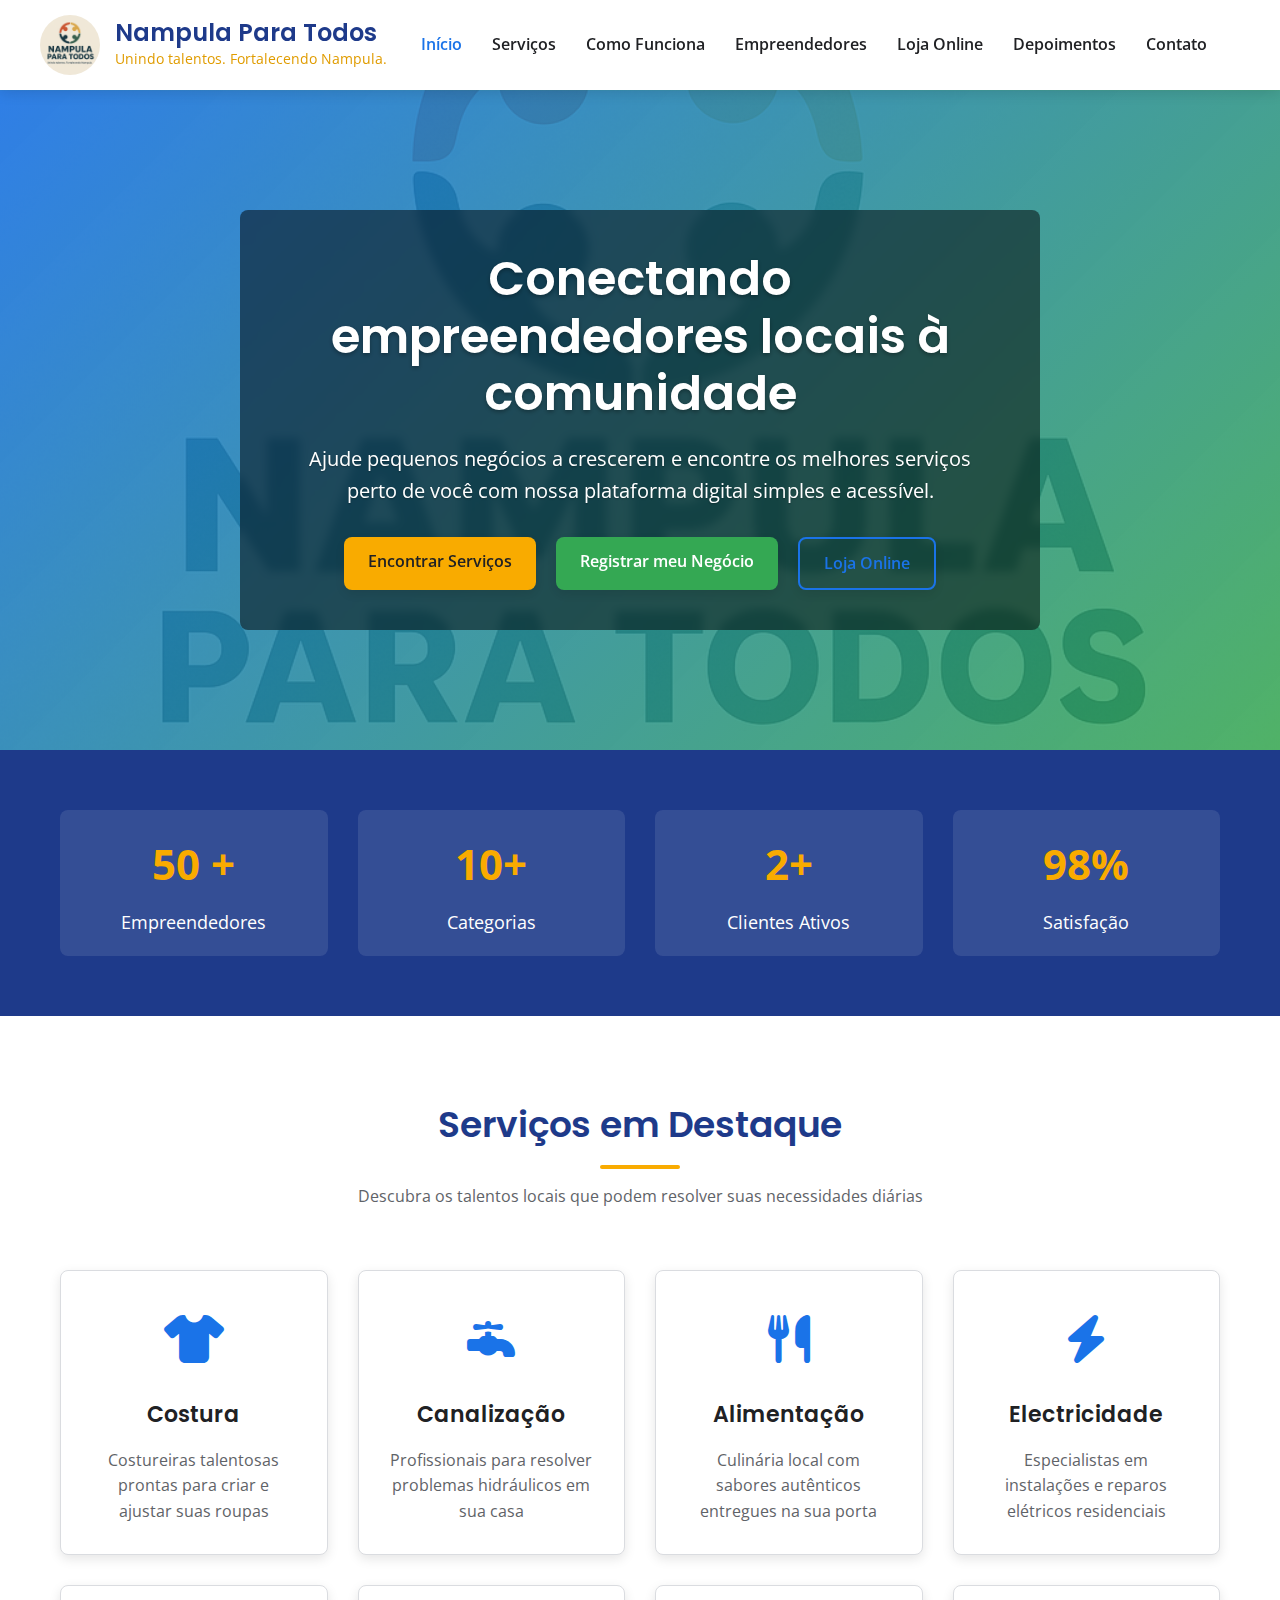
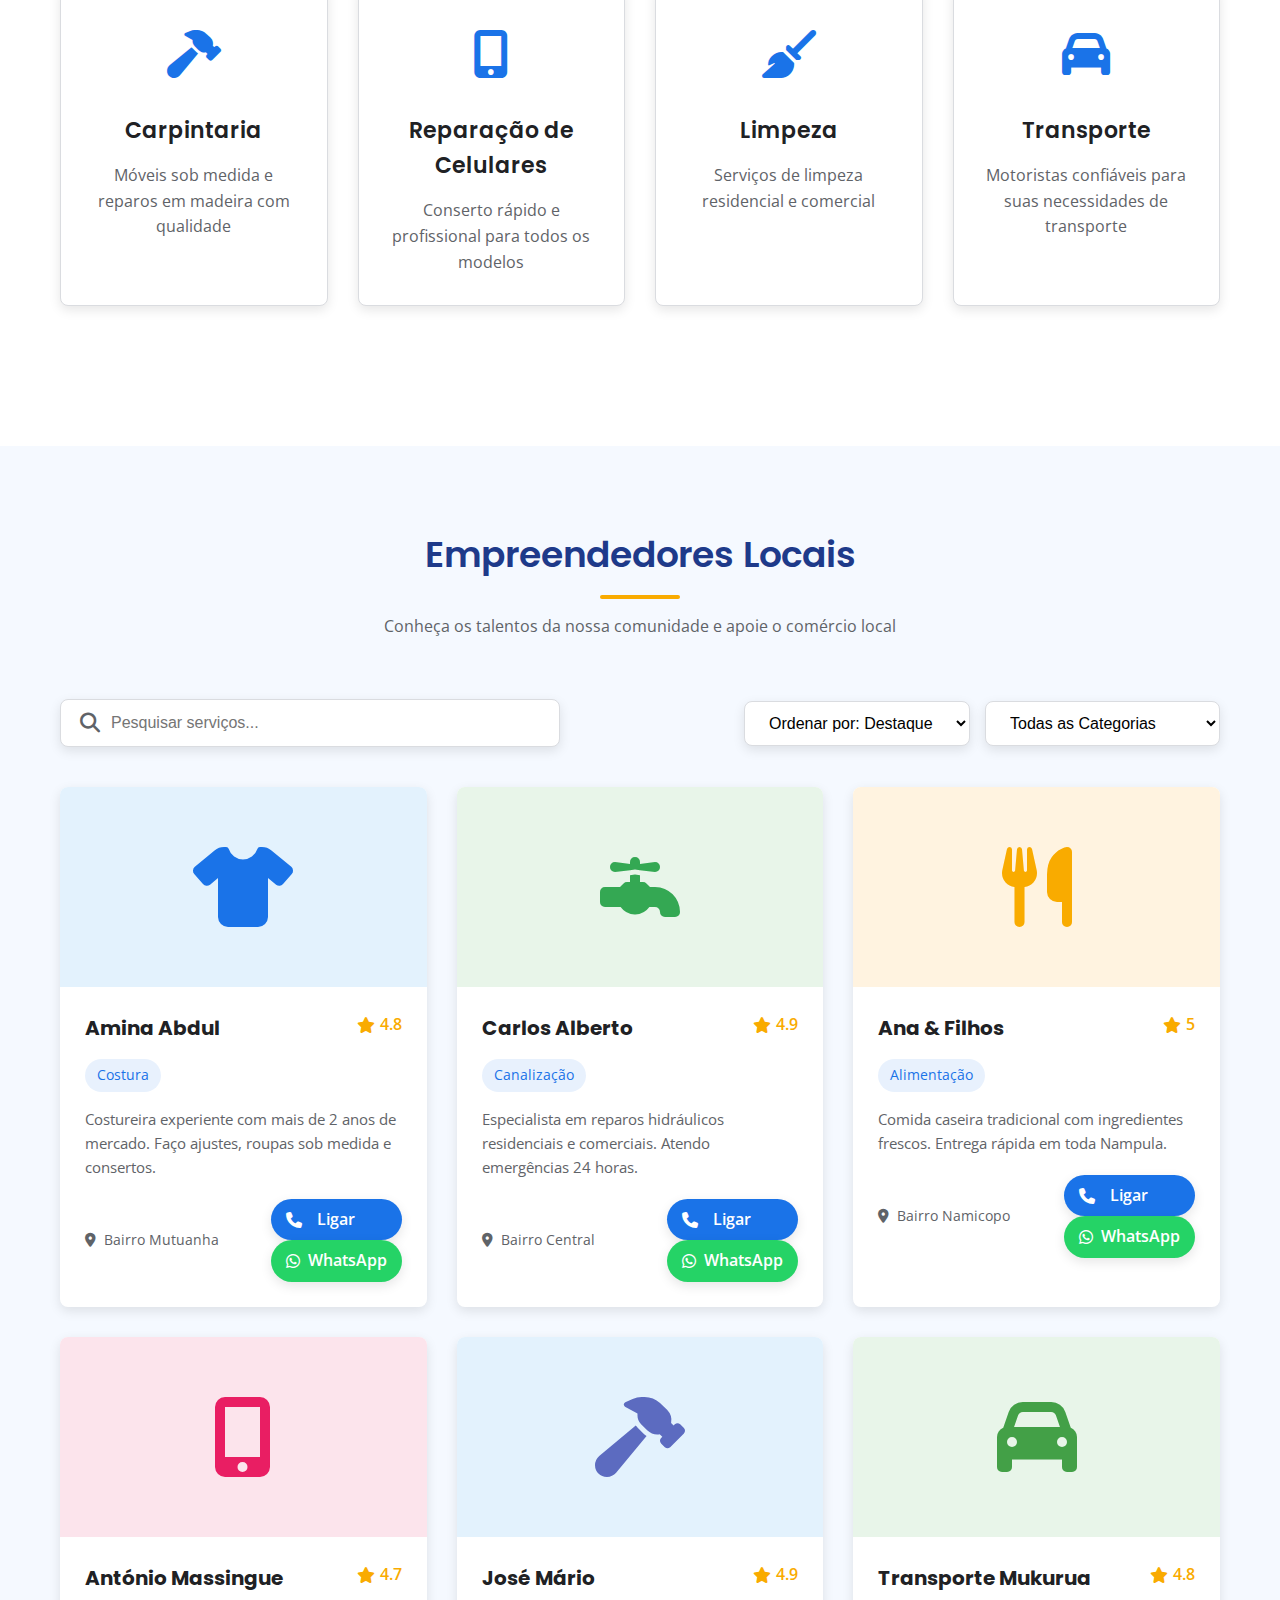
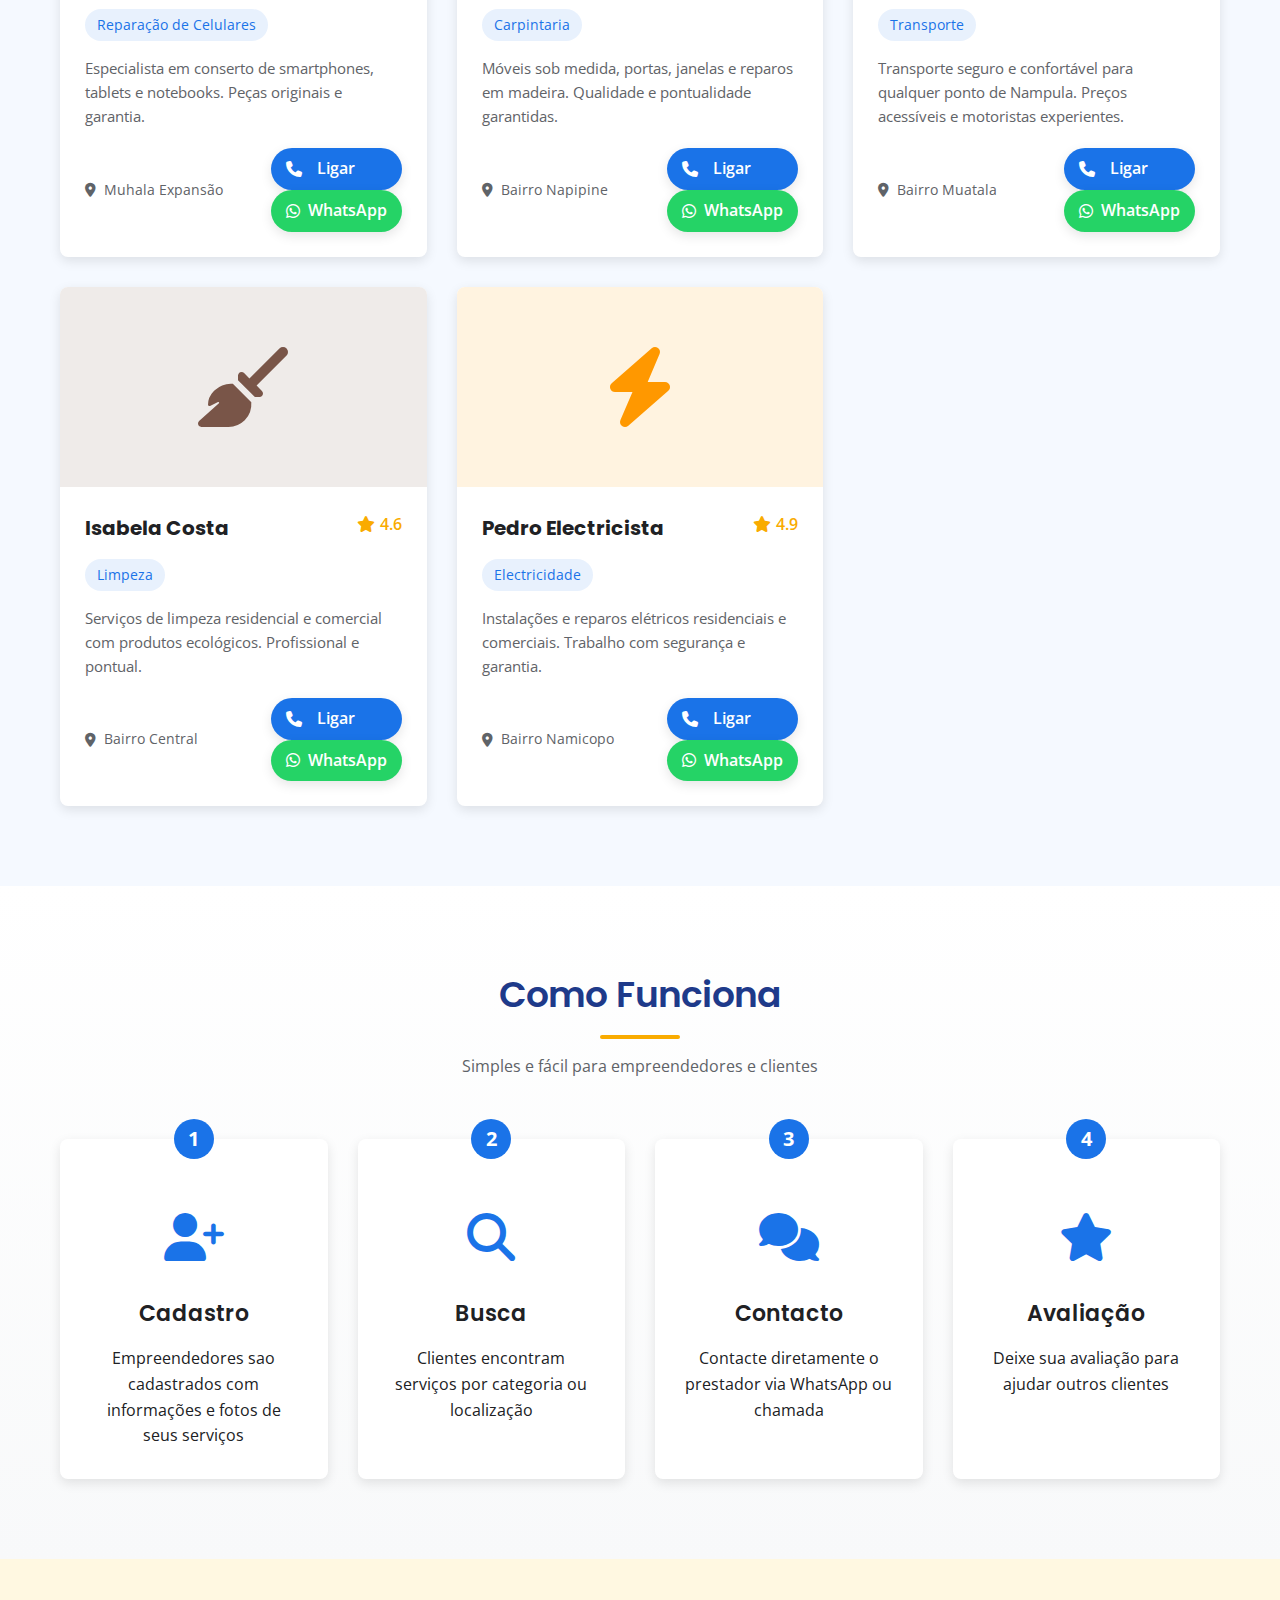
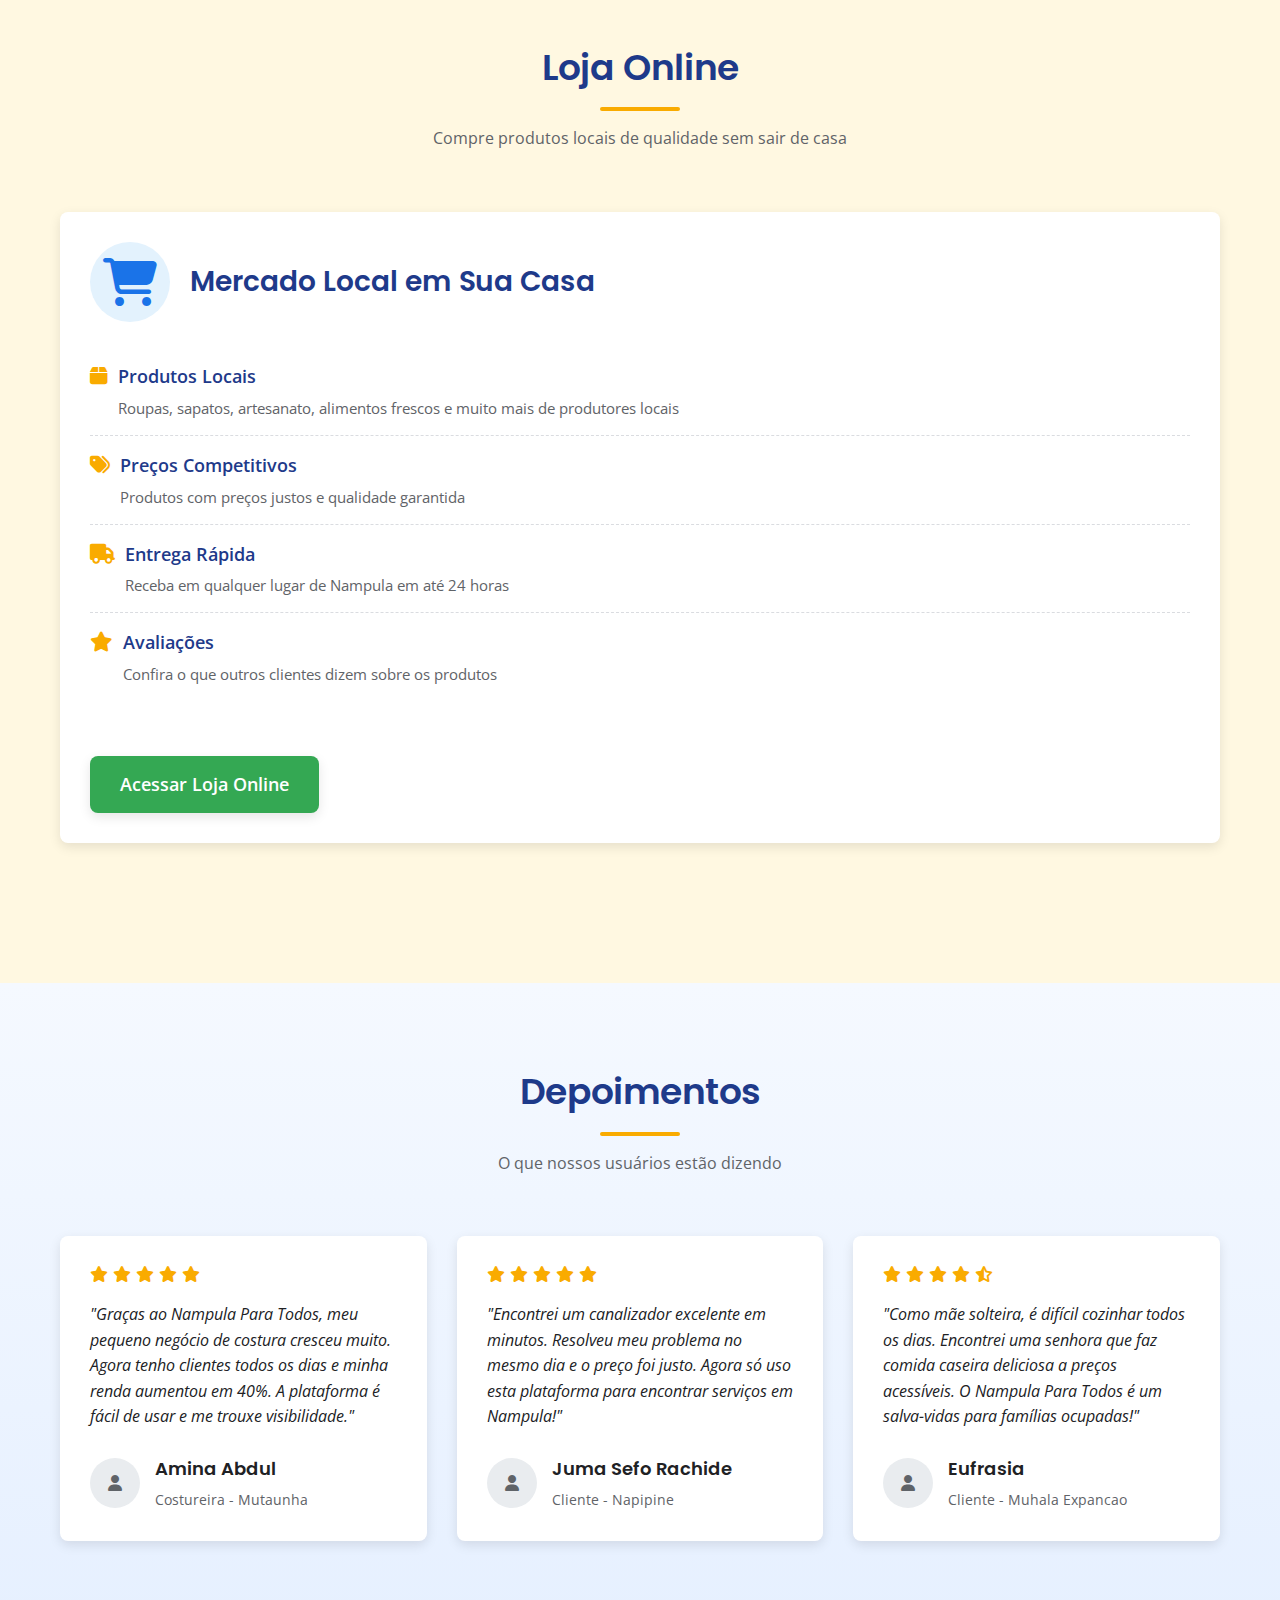
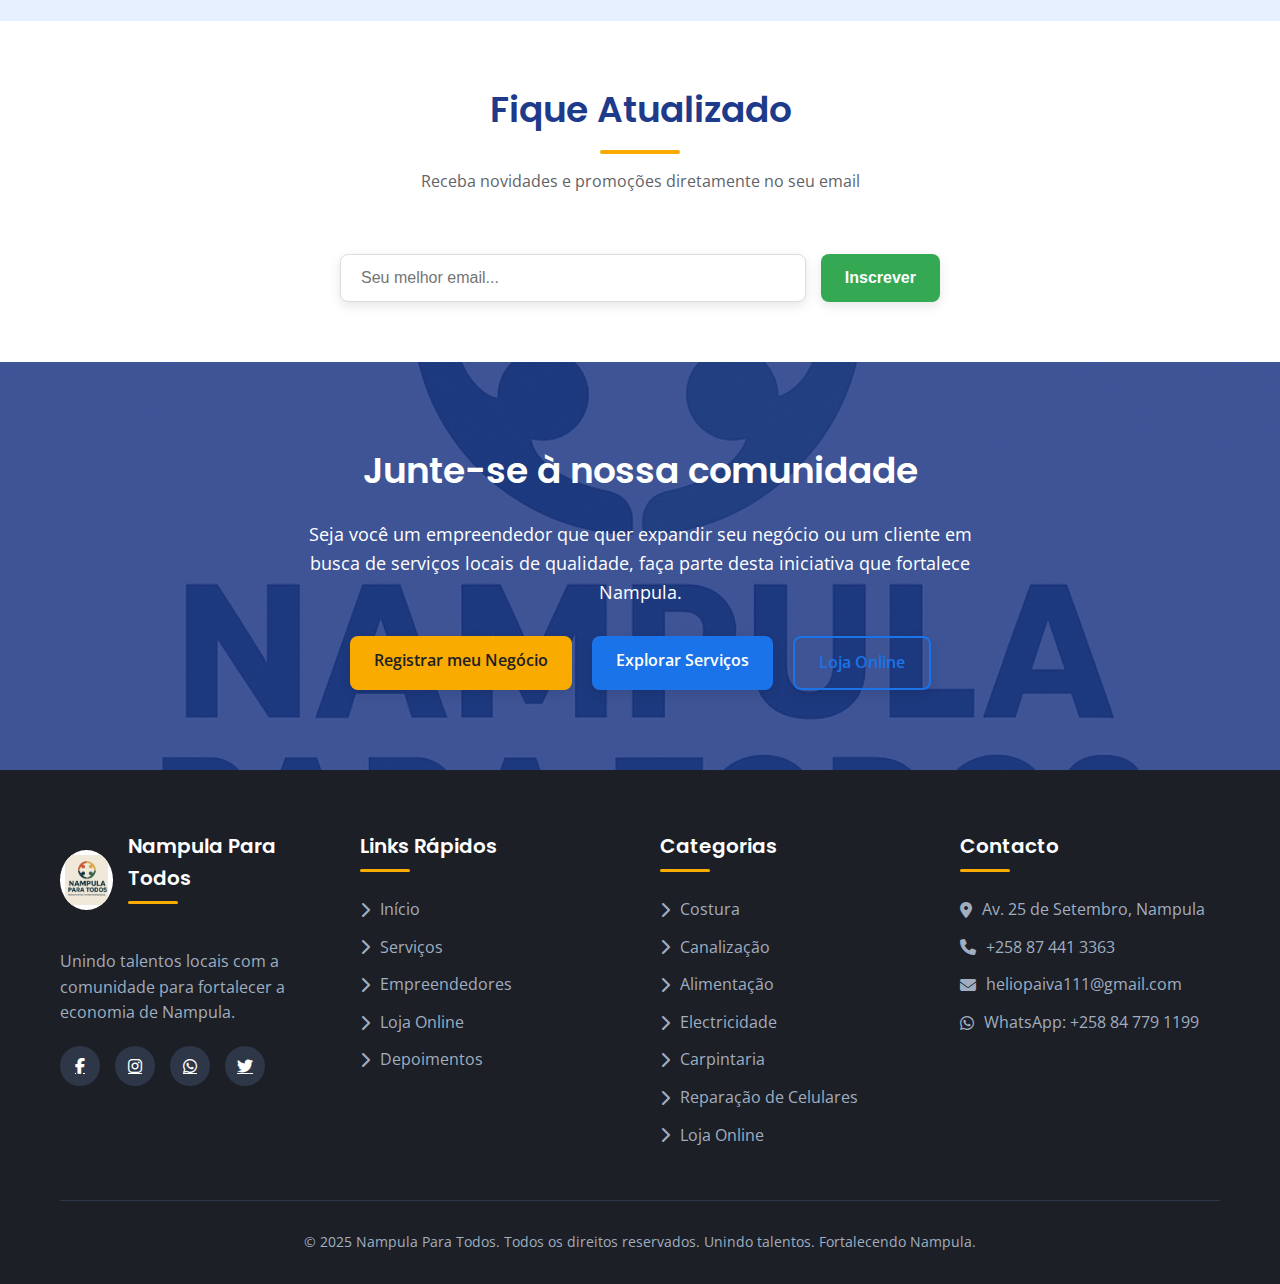
<file: index.html>
<!DOCTYPE html>
<html lang="pt">
<head>
    <meta charset="UTF-8">
    <meta name="viewport" content="width=device-width, initial-scale=1.0">
    <title>Nampula Para Todos - Unindo talentos. Fortalecendo Nampula.</title>
    <link rel="stylesheet" href="https://cdnjs.cloudflare.com/ajax/libs/font-awesome/6.4.0/css/all.min.css">
    <link href="https://fonts.googleapis.com/css2?family=Poppins:wght@300;400;500;600;700&family=Open+Sans:wght@400;600;700&display=swap" rel="stylesheet">
    <link rel="stylesheet" href="index.css">
</head>
<body>
    <!-- Cabeçalho -->
 <header>
        <div class="container container-cabecalho">
            <div class="logo">
                <div class="logo-img">
                    <img src="nampula.png" alt="Logo Nampula Para Todos">
                </div>
                <div class="logo-texto">
                    <h1>Nampula Para Todos</h1>
                    <p style="color: #e09c00; font-size: 14px;">Unindo talentos. Fortalecendo Nampula.</p>
                </div>
            </div>
            
<ul class="menu-navegacao">
                <li><a href="#" class="ativo">Início</a></li>
                <li><a href="#servicos"id="menu">Serviços</a></li>
                <li><a href="#como-funciona">Como Funciona</a></li>
                <li><a href="#prestadores">Empreendedores</a></li>
                <li><a href="#loja-online">Loja Online</a></li>
                <li><a href="#depoimentos">Depoimentos</a></li>
                <li><a href="#contato">Contato</a></li>
            </ul>
            
            <div class="botoes-autenticacao">
             
            </div>
            
            <button class="botao-menu-mobile">
                <i class="fas fa-bars"></i>
            </button>
        </div>
    </header>

    <!-- Seção Hero -->
    <section class="hero">
        <div class="container">
            <div class="conteudo-hero">
                <h1>Conectando empreendedores locais à comunidade</h1>
                <p>Ajude pequenos negócios a crescerem e encontre os melhores serviços perto de você com nossa plataforma digital simples e acessível.</p>
                <div class="botoes-hero">
                    <a href="#prestadores" class="botao botao-destaque">Encontrar Serviços</a>
                    <a href="form.html" class="botao botao-secundario" id="botaoRegistrarHero">Registrar meu Negócio</a>
                    <a href="#loja-online" class="botao botao-contorno">Loja Online</a>
                </div>
            </div>
        </div>
    </section>

    <!-- Seção Estatísticas -->
    <section class="estatisticas">
        <div class="container">
            <div class="grid-estatisticas">
                <div class="item-estatistica">
                    <div class="numero-estatistica">50
                     +</div>
                    <div class="rotulo-estatistica">Empreendedores</div>
                </div>
                <div class="item-estatistica">
                    <div class="numero-estatistica">10+</div>
                    <div class="rotulo-estatistica">Categorias</div>
                </div>
                <div class="item-estatistica">
                    <div class="numero-estatistica">2+</div>
                    <div class="rotulo-estatistica">Clientes Ativos</div>
                </div>
                <div class="item-estatistica">
                    <div class="numero-estatistica">98%</div>
                    <div class="rotulo-estatistica">Satisfação</div>
                </div>
            </div>
        </div>
    </section>

    <!-- Seção Serviços -->
    <section class="servicos" id="servicos">
        <div class="container">
            <div class="titulo-secao">
                <h2>Serviços em Destaque</h2>
                <p>Descubra os talentos locais que podem resolver suas necessidades diárias</p>
            </div>
            
            <div class="categorias">
                <div class="cartao-categoria" data-categoria="Costura">
                    <div class="icone-categoria">
                        <i class="fas fa-tshirt"></i>
                    </div>
                    <h3>Costura</h3>
                    <p>Costureiras talentosas prontas para criar e ajustar suas roupas</p>
                </div>
                
                <div class="cartao-categoria" data-categoria="Canalização">
                    <div class="icone-categoria">
                        <i class="fas fa-faucet"></i>
                    </div>
                    <h3>Canalização</h3>
                    <p>Profissionais para resolver problemas hidráulicos em sua casa</p>
                </div>
                
                <div class="cartao-categoria" data-categoria="Alimentação">
                    <div class="icone-categoria">
                        <i class="fas fa-utensils"></i>
                    </div>
                    <h3>Alimentação</h3>
                    <p>Culinária local com sabores autênticos entregues na sua porta</p>
                </div>
                
                <div class="cartao-categoria" data-categoria="Electricidade">
                    <div class="icone-categoria">
                        <i class="fas fa-bolt"></i>
                    </div>
                    <h3>Electricidade</h3>
                    <p>Especialistas em instalações e reparos elétricos residenciais</p>
                </div>
                
                <div class="cartao-categoria" data-categoria="Carpintaria">
                    <div class="icone-categoria">
                        <i class="fas fa-hammer"></i>
                    </div>
                    <h3>Carpintaria</h3>
                    <p>Móveis sob medida e reparos em madeira com qualidade</p>
                </div>
                
                <div class="cartao-categoria" data-categoria="Reparação de Celulares">
                    <div class="icone-categoria">
                        <i class="fas fa-mobile-alt"></i>
                    </div>
                    <h3>Reparação de Celulares</h3>
                    <p>Conserto rápido e profissional para todos os modelos</p>
                </div>
                
                <div class="cartao-categoria" data-categoria="Limpeza">
                    <div class="icone-categoria">
                        <i class="fas fa-broom"></i>
                    </div>
                    <h3>Limpeza</h3>
                    <p>Serviços de limpeza residencial e comercial</p>
                </div>
                
                <div class="cartao-categoria" data-categoria="Transporte">
                    <div class="icone-categoria">
                        <i class="fas fa-car"></i>
                    </div>
                    <h3>Transporte</h3>
                    <p>Motoristas confiáveis para suas necessidades de transporte</p>
                </div>
            </div>
        </div>
    </section>

    <!-- Seção Prestadores -->
    <section class="prestadores" id="prestadores">
        <div class="container">
            <div class="titulo-secao">
                <h2>Empreendedores Locais</h2>
                <p>Conheça os talentos da nossa comunidade e apoie o comércio local</p>
            </div>
            
            <div class="filtros">
                <div class="caixa-busca">
                    <i class="fas fa-search icone-busca"></i>
                    <input type="text" id="campo-busca" placeholder="Pesquisar serviços...">
                </div>
                
                <div class="ordenacao">
                    <select id="selecao-ordenacao">
                        <option value="destaque">Ordenar por: Destaque</option>
                        <option value="avaliacao">Melhor Avaliação</option>
                        <option value="recente">Mais Recente</option>
                    </select>
                    <select id="filtro-categoria">
                        <option value="todos">Todas as Categorias</option>
                        <option value="Costura">Costura</option>
                        <option value="Canalização">Canalização</option>
                        <option value="Alimentação">Alimentação</option>
                        <option value="Electricidade">Electricidade</option>
                        <option value="Carpintaria">Carpintaria</option>
                        <option value="Reparação de Celulares">Reparação de Celulares</option>
                        <option value="Limpeza">Limpeza</option>
                        <option value="Transporte">Transporte</option>
                    </select>
                </div>
            </div>
            
            <div class="grid-prestadores" id="container-prestadores">
                <!-- Prestadores -->
            </div>
        </div>
    </section>

    <!-- Como Funciona -->
    <section class="como-funciona" id="como-funciona">
        <div class="container">
            <div class="titulo-secao">
                <h2>Como Funciona</h2>
                <p>Simples e fácil para empreendedores e clientes</p>
            </div>
            
            <div class="passos">
                <div class="passo">
                    <div class="icone-passo">
                        <i class="fas fa-user-plus"></i>
                    </div>
                    <h3>Cadastro</h3>
                    <p>Empreendedores sao cadastrados com informações e fotos de seus serviços</p>
                </div>
                
                <div class="passo">
                    <div class="icone-passo">
                        <i class="fas fa-search"></i>
                    </div>
                    <h3>Busca</h3>
                    <p>Clientes encontram serviços por categoria ou localização</p>
                </div>
                
                <div class="passo">
                    <div class="icone-passo">
                        <i class="fas fa-comments"></i>
                    </div>
                    <h3>Contacto</h3>
                    <p>Contacte diretamente o prestador via WhatsApp ou chamada</p>
                </div>
                
                <div class="passo">
                    <div class="icone-passo">
                        <i class="fas fa-star"></i>
                    </div>
                    <h3>Avaliação</h3>
                    <p>Deixe sua avaliação para ajudar outros clientes</p>
                </div>
            </div>
        </div>
    </section>

    <!--  Loja Online -->
    <section class="loja-online" id="loja-online">
        <div class="container">
            <div class="titulo-secao">
                <h2>Loja Online</h2>
                <p>Compre produtos locais de qualidade sem sair de casa</p>
            </div>
            
            <div class="categorias">
                <div class="cartao-loja">
                    <div class="cabecalho-loja">
                        <div class="icone-loja">
                            <i class="fas fa-shopping-cart"></i>
                        </div>
                        <h3 class="titulo-loja">Mercado Local em Sua Casa</h3>
                    </div>
                    <div class="itens-loja">
                        <div class="item-loja">
                            <i class="fas fa-box"></i>
                            <div class="item-info">
                                <div class="item-titulo">Produtos Locais</div>
                                <div class="item-descricao">Roupas, sapatos, artesanato, alimentos frescos e muito mais de produtores locais</div>
                            </div>
                        </div>
                        
                        <div class="item-loja">
                            <i class="fas fa-tags"></i>
                            <div class="item-info">
                                <div class="item-titulo">Preços Competitivos</div>
                                <div class="item-descricao">Produtos com preços justos e qualidade garantida</div>
                            </div>
                        </div>
                        
                        <div class="item-loja">
                            <i class="fas fa-truck"></i>
                            <div class="item-info">
                                <div class="item-titulo">Entrega Rápida</div>
                                <div class="item-descricao">Receba em qualquer lugar de Nampula em até 24 horas</div>
                            </div>
                        </div>
                        
                        <div class="item-loja">
                            <i class="fas fa-star"></i>
                            <div class="item-info">
                                <div class="item-titulo">Avaliações</div>
                                <div class="item-descricao">Confira o que outros clientes dizem sobre os produtos</div>
                            </div>
                        </div>
                    </div>
                    <a href="loja.html" class="botao botao-secundario botao-acessar-loja">Acessar Loja Online</a>
                </div>
            </div>
        </div>
    </section>

    <!-- Depoimentos -->
    <section class="depoimentos" id="depoimentos">
        <div class="container">
            <div class="titulo-secao">
                <h2>Depoimentos</h2>
                <p>O que nossos usuários estão dizendo</p>
            </div>
            
            <div class="grid-depoimentos">
                <div class="cartao-depoimento">
                    <div class="avaliacao-depoimento">
                        <i class="fas fa-star"></i>
                        <i class="fas fa-star"></i>
                        <i class="fas fa-star"></i>
                        <i class="fas fa-star"></i>
                        <i class="fas fa-star"></i>
                    </div>
                    <p class="texto-depoimento">"Graças ao Nampula Para Todos, meu pequeno negócio de costura cresceu muito. Agora tenho clientes todos os dias e minha renda aumentou em 40%. A plataforma é fácil de usar e me trouxe visibilidade."</p>
                    <div class="autor-depoimento">
                        <div class="imagem-autor">
                            <i class="fas fa-user"></i>
                        </div>
                        <div class="info-autor">
                            <h4>Amina Abdul</h4>
                            <p>Costureira - Mutaunha</p>
                        </div>
                    </div>
                </div>
                
                <div class="cartao-depoimento">
                    <div class="avaliacao-depoimento">
                        <i class="fas fa-star"></i>
                        <i class="fas fa-star"></i>
                        <i class="fas fa-star"></i>
                        <i class="fas fa-star"></i>
                        <i class="fas fa-star"></i>
                    </div>
                    <p class="texto-depoimento">"Encontrei um canalizador excelente em minutos. Resolveu meu problema no mesmo dia e o preço foi justo. Agora só uso esta plataforma para encontrar serviços em Nampula!"</p>
                    <div class="autor-depoimento">
                        <div class="imagem-autor">
                            <i class="fas fa-user"></i>
                        </div>
                        <div class="info-autor">
                            <h4>Juma Sefo Rachide</h4>
                            <p>Cliente - Napipine</p>
                        </div>
                    </div>
                </div>
                
                <div class="cartao-depoimento">
                    <div class="avaliacao-depoimento">
                        <i class="fas fa-star"></i>
                        <i class="fas fa-star"></i>
                        <i class="fas fa-star"></i>
                        <i class="fas fa-star"></i>
                        <i class="fas fa-star-half-alt"></i>
                    </div>
                    <p class="texto-depoimento">"Como mãe solteira, é difícil cozinhar todos os dias. Encontrei uma senhora que faz comida caseira deliciosa a preços acessíveis. O Nampula Para Todos é um salva-vidas para famílias ocupadas!"</p>
                    <div class="autor-depoimento">
                        <div class="imagem-autor">
                            <i class="fas fa-user"></i>
                        </div>
                        <div class="info-autor">
                            <h4>Eufrasia </h4>
                            <p>Cliente - Muhala Expancao</p>
                        </div>
                    </div>
                </div>
            </div>
        </div>
        
    </section>

<!-- Seção botao-inscrever-->
<section class="newsletter">
    <div class="container">
        <div class="titulo-secao">
            <h2>Fique Atualizado</h2>
            <p>Receba novidades e promoções diretamente no seu email</p>
        </div>
        <form id="form-newsletter" class="formulario-newsletter">
            <input type="email" id="email-newsletter" name="email" placeholder="Seu melhor email..." required>
            <button type="submit" class="botao botao-secundario" id="botao-inscrever">Inscrever</button>
        </form>
        <div id="mensagem-status" style="display:none; margin-top:15px; padding:10px; border-radius:var(--raio);"></div>
    </div>
</section>
    <!-- SeChamada Ação -->
    <section class="chamada-acao">
        <div class="container">
            <h2>Junte-se à nossa comunidade</h2>
            <p>Seja você um empreendedor que quer expandir seu negócio ou um cliente em busca de serviços locais de qualidade, faça parte desta iniciativa que fortalece Nampula.</p>
            <div class="botoes-chamada-acao">
                <a href="form.html" class="botao botao-destaque" id="botaoRegistrarCTA">Registrar meu Negócio</a>
                <a href="#prestadores" class="botao">Explorar Serviços</a>
                <a href="#loja-online" class="botao botao-contorno">Loja Online</a>
            </div>
        </div>
    </section>

    <!-- Rodapé -->
    <!-- Rodapé -->
    <footer id="contato">
        <div class="container">
            <div class="grid-rodape">
                <div class="coluna-rodape">
                    <div class="logo">
                        <div class="logo-img">
                            <img src="nampula.png" alt="Logo Nampula Para Todos" style="background: white; padding: 5px;">
                        </div>
                        <div class="logo-texto">
                            <h3 style="color: white;">Nampula Para Todos</h3>
                        </div>
                    </div>
                    <p style="margin: 20px 0; color: #a0aec0;">Unindo talentos locais com a comunidade para fortalecer a economia de Nampula.</p>
                    <div class="redes-sociais">
                        <a href="https://www.facebook.com/profile.php?id=61577638030271" target="_blank"><i class="fab fa-facebook-f"></i></a>
                        <a href="#"><i class="fab fa-instagram"></i></a>
                        <a href="https://wa.me/258874413363"><i class="fab fa-whatsapp"></i></a>
                        <a href="#"><i class="fab fa-twitter"></i></a>
                    </div>
                </div>
                
                <div class="coluna-rodape">
                    <h3>Links Rápidos</h3>
                    <ul class="links-rodape">
                        <li><a href="#"><i class="fas fa-chevron-right"></i> Início</a></li>
                        <li><a href="#servicos"><i class="fas fa-chevron-right"></i> Serviços</a></li>
                        <li><a href="#prestadores"><i class="fas fa-chevron-right"></i> Empreendedores</a></li>
                        <li><a href="#loja-online"><i class="fas fa-chevron-right"></i> Loja Online</a></li>
                        <li><a href="#depoimentos"><i class="fas fa-chevron-right"></i> Depoimentos</a></li>
                    </ul>
                </div>
                
                <div class="coluna-rodape">
                    <h3>Categorias</h3>
                    <ul class="links-rodape">
                        <li><a href="#servicos"><i class="fas fa-chevron-right"></i> Costura</a></li>
                        <li><a href="#servicos"><i class="fas fa-chevron-right"></i> Canalização</a></li>
                        <li><a href="#servicos"><i class="fas fa-chevron-right"></i> Alimentação</a></li>
                        <li><a href="#servicos"><i class="fas fa-chevron-right"></i> Electricidade</a></li>
                        <li><a href="#servicos"><i class="fas fa-chevron-right"></i> Carpintaria</a></li>
                        <li><a href="#servicos"><i class="fas fa-chevron-right"></i> Reparação de Celulares</a></li>
                        <li><a href="#loja-online"><i class="fas fa-chevron-right"></i> Loja Online</a></li>
                    </ul>
                </div>
                
                <div class="coluna-rodape">
                    <h3>Contacto</h3>
                    <ul class="links-rodape">
                        <li><a href="#"><i class="fas fa-map-marker-alt"></i> Av. 25 de Setembro, Nampula</a></li>
                        <li><a href="tel:+258874413363"><i class="fas fa-phone"></i> +258 87 441 3363</a></li>
                        <li><a href="mailto:heliopaiva111@gmail.com"><i class="fas fa-envelope"></i> heliopaiva111@gmail.com</a></li>
                        <li><a href="https://wa.me/258847791199"><i class="fab fa-whatsapp"></i> WhatsApp: +258 84 779 1199</a></li>
                    </ul>
                </div>
            </div>
            
            <div class="copyright">
                <p>&copy; 2025 Nampula Para Todos. Todos os direitos reservados. Unindo talentos. Fortalecendo Nampula.</p>
            </div>
        </div>
    </footer>

    <!--e Registro -->
<div class="registro-overlay" id="registroOverlay">
    <div class="formulario-registro">
        <button class="fechar-registro" id="fecharRegistro">
            <i class="fas fa-times"></i>
        </button>
        
        <div class="titulo-registro">
            <h2>Registrar meu Negócio</h2>
            <p>Preencha o formulário abaixo para cadastrar seu serviço</p>
        </div>
        
        <form id="formularioRegistro" action="https://formspree.io/f/xnnvlyld" method="POST">
            <div class="grupo-formulario">
                <label for="nome" class="requerido">Nome Completo</label>
                <input type="text" id="nome" name="nome" required placeholder="Seu nome completo">
            </div>
            
            <div class="grupo-formulario">
                <label for="telefone" class="requerido">Telefone</label>
                <input type="tel" id="telefone" name="telefone" required placeholder="Ex: +258 84 779 1199">
            </div>
            
            <div class="grupo-formulario">
                <label for="email" class="requerido">Email</label>
                <input type="email" id="email" name="email" required placeholder="domitilia@gmail.com">
            </div>
            
            <div class="grupo-formulario">
                <label for="categoria" class="requerido">Categoria do Serviço</label>
                <select id="categoria" name="categoria" required>
                    <option value="">Selecione uma categoria</option>
                    <option value="Costura">Costura</option>
                    <option value="Canalização">Canalização</option>
                    <option value="Alimentação">Alimentação</option>
                    <option value="Electricidade">Electricidade</option>
                    <option value="Carpintaria">Carpintaria</option>
                    <option value="Reparação de Celulares">Reparação de Celulares</option>
                    <option value="Limpeza">Limpeza</option>
                    <option value="Transporte">Transporte</option>
                    <option value="Outro">Outro</option>
                </select>
            </div>
            
            <div class="grupo-formulario">
                <label for="servico" class="requerido">Nome do Serviço/Negócio</label>
                <input type="text" id="servico" name="servico" required placeholder="Nome do seu negócio">
            </div>
            
            <div class="grupo-formulario">
                <label for="localizacao" class="requerido">Localização (Bairro)</label>
                <input type="text" id="localizacao" name="localizacao" required placeholder="Ex: Muatala, Namicopo, Central">
            </div>
            
            <div class="grupo-formulario">
                <label for="descricao" class="requerido">Descrição do Serviço</label>
                <textarea id="descricao" name="descricao" required placeholder="Descreva os serviços que oferece, experiência, etc."></textarea>
            </div>
            
            <div class="grupo-formulario">
                <label for="horario">Horário de Funcionamento</label>
                <input type="text" id="horario" name="horario" placeholder="Ex: Seg-Sex: 8h-18h, Sáb: 8h-13h">
            </div>
            
            <div class="grupo-formulario">
                <label for="foto">Foto do Perfil (opcional)</label>
                <input type="file" id="foto" name="foto" accept="image/*">
            </div>
            
            <div class="mensagem-formulario" id="mensagemFormulario"></div>
            
            <div class="botoes-formulario">
                <button type="button" class="botao-cancelar" id="botaoCancelar">Cancelar</button>
                <button type="submit" class="botao-enviar" id="botaoEnviar">
                    <span id="textoBotao">Registrar Serviço</span>
                    <span class="spinner" id="spinner"></span>
                </button>
            </div>
            
            <!-- Camposo formulário -->
            <input type="hidden" name="_subject" value="Novo cadastro - Nampula Para Todos">
            <input type="hidden" name="_template" value="table">
        </form>
    </div>
</div>
<script src="index.js"></script>
</body>
</html>
</file>
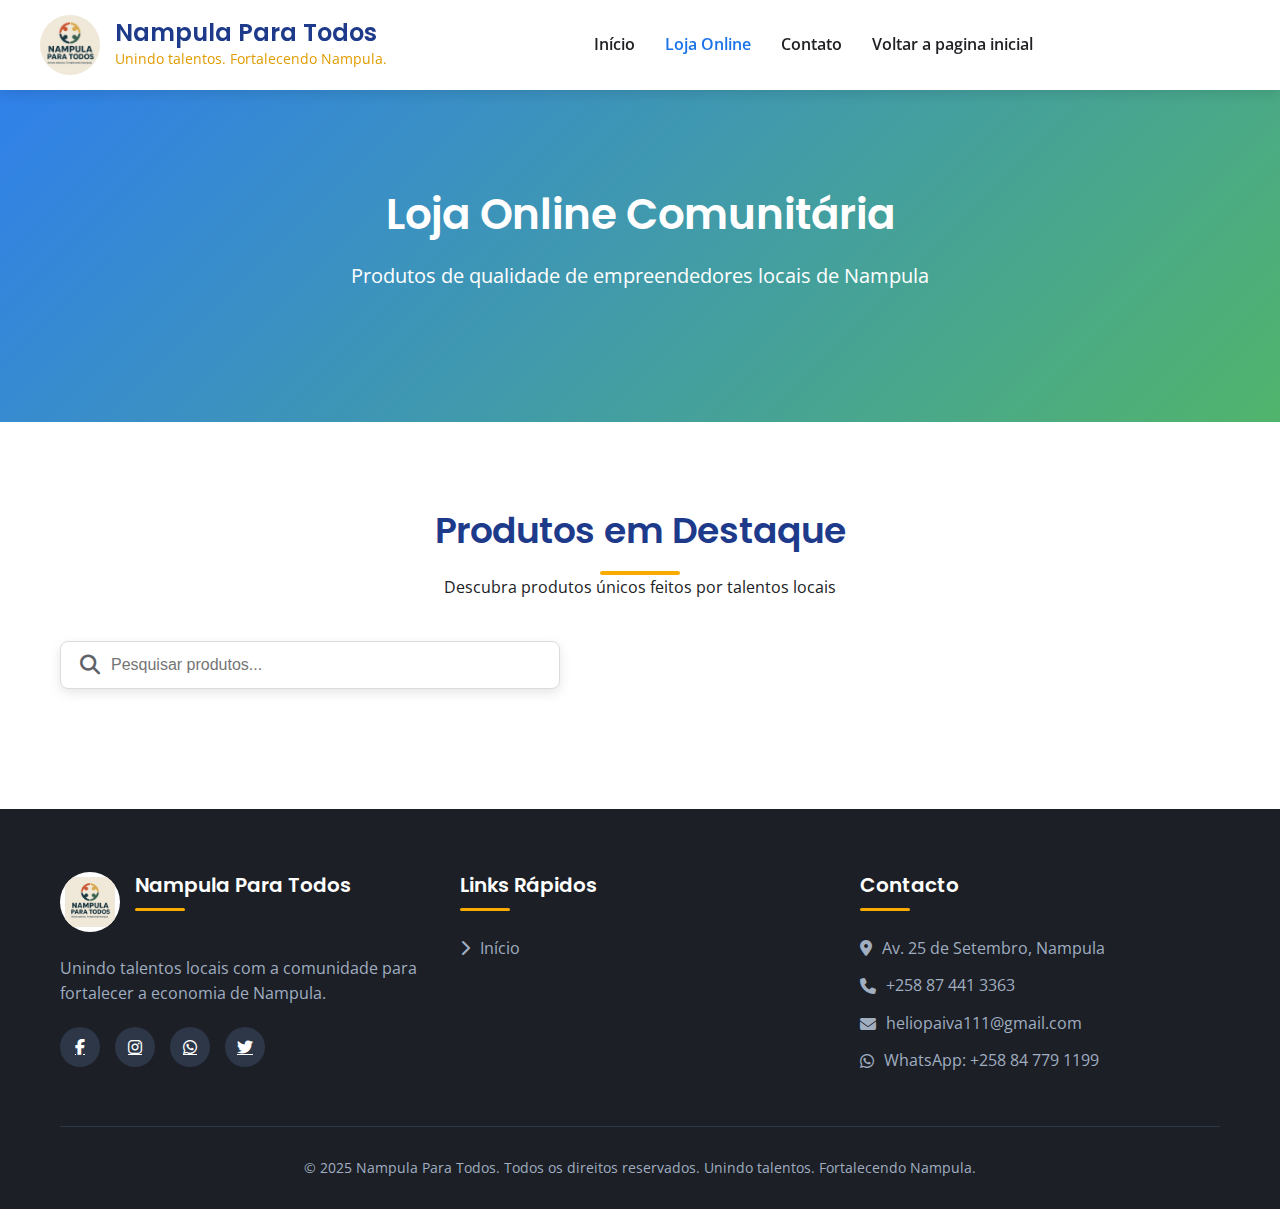
<file: loja.html>
<!DOCTYPE html>
<html lang="pt">
<head>
    <meta charset="UTF-8">
    <meta name="viewport" content="width=device-width, initial-scale=1.0">
    <title>Loja Online - Nampula Para Todos</title>
    <link rel="stylesheet" href="https://cdnjs.cloudflare.com/ajax/libs/font-awesome/6.4.0/css/all.min.css">
    <link href="https://fonts.googleapis.com/css2?family=Poppins:wght@300;400;500;600;700&family=Open+Sans:wght@400;600;700&display=swap" rel="stylesheet">
    <link rel="stylesheet" href="loja.css">
</head>
<body>
    <!-- Cabeçalho -->
    <header>
        <div class="container container-cabecalho">
            <div class="logo">
                <div class="logo-img">
                    <img src="nampula.png" alt="Logo Nampula Para Todos">
                </div>
                <div class="logo-texto">
                    <h1>Nampula Para Todos</h1>
                    <p style="color: #e09c00; font-size: 14px;">Unindo talentos. Fortalecendo Nampula.</p>
                </div>
            </div>
            
            <ul class="menu-navegacao">
                <li><a href="#hero">Início</a></li>
                <li><a href="loja.html" class="ativo">Loja Online</a></li>
                <li><a href="#contato">Contato</a></li>
                   <li><a href="index.html">Voltar a pagina inicial</a></li>
            </ul>
            
            <div class="botoes-autenticacao">
             
            </div>
            
            <button class="botao-menu-mobile">
                <i class="fas fa-bars"></i>
            </button>
        </div>
    </header>

    <!-- Seção Hero -->
    <section class="hero" id="hero">
        <div class="container" >
            <h1>Loja Online Comunitária</h1>
            <p>Produtos de qualidade de empreendedores locais de Nampula</p>
        </div>
    </section>

    <!-- Seção Produtos -->
    <section class="produtos">
        <div class="container">
            <div class="titulo-secao">
                <h2>Produtos em Destaque</h2>
                <p>Descubra produtos únicos feitos por talentos locais</p>
            </div>
            
            <div class="filtros">
                <div class="caixa-busca">
                    <i class="fas fa-search icone-busca"></i>
                    <input type="text" id="campo-busca" placeholder="Pesquisar produtos...">
                </div>
                
                <div class="categorias-produtos" id="categorias-container">
                    <!-- Categorias preenchitas por JavaScript -->
                </div>
            </div>
            
            <div class="grid-produtos" id="container-produtos">
                <!-- Produtos serão inseridos dinamicamente aqui -->
            </div>
        </div>
    </section>
    <!-- Rodapé -->
    <footer id="contato">
        <div class="container">
            <div class="grid-rodape">
                <div class="coluna-rodape">
                    <div class="logo">
                        <div class="logo-img">
                            <img src="nampula.png" alt="Logo Nampula Para Todos" style="background: white; padding: 5px;">
                        </div>
                        <div class="logo-texto">
                            <h3 style="color: white;">Nampula Para Todos</h3>
                        </div>
                    </div>
                    <p style="margin: 20px 0; color: #a0aec0;">Unindo talentos locais com a comunidade para fortalecer a economia de Nampula.</p>
                    <div class="redes-sociais">
                        <a href="https://www.facebook.com/profile.php?id=61577638030271" target="_blank"><i class="fab fa-facebook-f"></i></a>
                        <a href="#"><i class="fab fa-instagram"></i></a>
                        <a href="https://wa.me/258874413363"><i class="fab fa-whatsapp"></i></a>
                        <a href="#"><i class="fab fa-twitter"></i></a>
                    </div>
                </div>
                
                <div class="coluna-rodape">
                    <h3>Links Rápidos</h3>
                    <ul class="links-rodape">
                        <li><a href="#"><i class="fas fa-chevron-right"></i> Início</a></li>
                    </ul>
                </div>
            
                <div class="coluna-rodape">
                    <h3>Contacto</h3>
                    <ul class="links-rodape">
                        <li><a href="#"><i class="fas fa-map-marker-alt"></i> Av. 25 de Setembro, Nampula</a></li>
                        <li><a href="tel:+258874413363"><i class="fas fa-phone"></i> +258 87 441 3363</a></li>
                        <li><a href="mailto:heliopaiva111@gmail.com"><i class="fas fa-envelope"></i> heliopaiva111@gmail.com</a></li>
                        <li><a href="https://wa.me/258847791199"><i class="fab fa-whatsapp"></i> WhatsApp: +258 84 779 1199</a></li>
                    </ul>
                </div>
            </div>
            
            <div class="copyright">
                <p>&copy; 2025 Nampula Para Todos. Todos os direitos reservados. Unindo talentos. Fortalecendo Nampula.</p>
            </div>
        </div>
    </footer>
 <script src="loja.js"></script>
    </script>
</body>
</html>
</file>
<file: index.css>
:root {
    --primaria: #1a73e8;
    --primaria-escura: #0d62c9;
    --secundaria: #34a853;
    --secundaria-escura: #2d8c47;
    --destaque: #f9ab00;
    --destaque-escuro: #e09c00;
    --escuro: #1e3a8a;
    --claro: #f8f9fa;
    --texto: #202124;
    --cinza: #5f6368;
    --cinza-claro: #f0f2f5;
    --borda: #dadce0;
    --sucesso: #28a745;
    --alerta: #ffc107;
    --erro: #dc3545;
    --sombra: 0 4px 12px rgba(0,0,0,0.1);
    --sombra-hover: 0 8px 20px rgba(0,0,0,0.15);
    --raio: 8px;
    --transicao: all 0.3s ease;
}

* {
    margin: 0;
    padding: 0;
    box-sizing: border-box;
}

body {
    font-family: 'Open Sans', sans-serif;
    color: var(--texto);
    background-color: var(--claro);
    line-height: 1.6;
    overflow-x: hidden;
    width: 100%;
    height: 100%;
    margin: 0;
}

h1, h2, h3, h4, h5, h6 {
    font-family: 'Poppins', sans-serif;
    font-weight: 600;
}

.container {
    width: 100%;
    max-width: 1200px;
    margin: 0 auto;
    padding: 0 20px;
}

.botao {
    display: inline-block;
    padding: 12px 24px;
    background-color: var(--primaria);
    color: white;
    border: none;
    border-radius: var(--raio);
    font-weight: 600;
    font-size: 16px;
    cursor: pointer;
    transition: var(--transicao);
    text-align: center;
    text-decoration: none;
    box-shadow: var(--sombra);
}

.botao:hover {
    background-color: var(--primaria-escura);
    transform: translateY(-2px);
    box-shadow: var(--sombra-hover);
}

.botao-secundario {
    background-color: var(--secundaria);
}

.botao-secundario:hover {
    background-color: var(--secundaria-escura);
}

.botao-destaque {
    background-color: var(--destaque);
    color: var(--texto);
}

.botao-destaque:hover {
    background-color: var(--destaque-escuro);
}

.botao-contorno {
    background-color: transparent;
    border: 2px solid var(--primaria);
    color: var(--primaria);
}

.botao-contorno:hover {
    background-color: var(--primaria);
    color: white;
}

/* Cabeçalho */
header {
    background-color: white;
    box-shadow: var(--sombra);
    position: sticky;
    top: 0;
    z-index: 1000;
    padding: 5px 0;
}

.container-cabecalho {
    display: flex;
    justify-content: space-between;
    align-items: center;
    padding: 10px 0;
    position: relative;
}

.logo {
    display: flex;
    align-items: center;
    gap: 15px;
}

.logo-img {
    display: flex;
    align-items: center;
    justify-content: center;
    width: 60px;
    height: 60px;
    border-radius: 50%;
    padding: 0;
    overflow: hidden;
}

.logo-img img {
    width: 100%;
    height: 100%;
    object-fit: cover;
}

.logo-texto {
    display: flex;
    flex-direction: column;
}

.logo h1 {
    font-size: 24px;
    color: var(--escuro);
    line-height: 1.2;
}

.menu-navegacao {
    display: flex;
    list-style: none;
    gap: 30px;
}

.menu-navegacao a {
    text-decoration: none;
    color: var(--texto);
    font-weight: 600;
    font-size: 16px;
    transition: var(--transicao);
    position: relative;
}

.menu-navegacao a:hover {
    color: var(--primaria);
}

.menu-navegacao a.ativo {
    color: var(--primaria);
}

.botoes-autenticacao {
    display: flex;
    gap: 15px;
}

.botao-menu-mobile {
    display: none;
    background: none;
    border: none;
    font-size: 24px;
    cursor: pointer;
    color: var(--texto);
    padding: 10px;
    border-radius: 50%;
    transition: var(--transicao);
    position: absolute;
    right: 20px;
    top: 50%;
    transform: translateY(-50%);
}

.botao-menu-mobile:hover {
    background-color: var(--cinza-claro);
    color: blue;
}

/* Seção Hero */
.hero {
    background: linear-gradient(135deg, rgba(26, 115, 232, 0.9) 0%, rgba(52, 168, 83, 0.85) 100%), 
                url('nampula.png');
    background-size: cover;
    background-position: center;
    color: white;
    padding: 120px 0;
    text-align: center;
    position: relative;
}

.conteudo-hero {
    max-width: 800px;
    margin: 0 auto;
    padding: 40px;
    background-color: rgba(0, 0, 0, 0.5);
    border-radius: var(--raio);
    backdrop-filter: blur(5px);
    position: relative;
    z-index: 2;
}

.hero h1 {
    font-size: 48px;
    margin-bottom: 20px;
    line-height: 1.2;
    text-shadow: 0 2px 4px rgba(0,0,0,0.3);
}

.hero p {
    font-size: 20px;
    margin-bottom: 30px;
    max-width: 700px;
    margin-left: auto;
    margin-right: auto;
    text-shadow: 0 1px 2px rgba(0,0,0,0.3);
}

.botoes-hero {
    display: flex;
    justify-content: center;
    gap: 20px;
    margin-top: 30px;
    flex-wrap: wrap;
}

/* Seção Estatísticas */
.estatisticas {
    padding: 60px 0;
    background-color: var(--escuro);
    color: white;
    text-align: center;
}

.grid-estatisticas {
    display: grid;
    grid-template-columns: repeat(auto-fit, minmax(200px, 1fr));
    gap: 30px;
}

.item-estatistica {
    padding: 20px;
    background: rgba(255, 255, 255, 0.1);
    border-radius: var(--raio);
    transition: var(--transicao);
}

.item-estatistica:hover {
    transform: translateY(-5px);
    background: rgba(255, 255, 255, 0.15);
}

.numero-estatistica {
    font-size: 42px;
    font-weight: 700;
    margin-bottom: 10px;
    color: var(--destaque);
}

.rotulo-estatistica {
    font-size: 18px;
}

/* Seção Serviços */
.servicos {
    padding: 80px 0;
    background-color: white;
}

.titulo-secao {
    text-align: center;
    margin-bottom: 60px;
}

.titulo-secao h2 {
    font-size: 36px;
    color: var(--escuro);
    position: relative;
    display: inline-block;
    padding-bottom: 15px;
}

.titulo-secao h2::after {
    content: '';
    position: absolute;
    bottom: 0;
    left: 50%;
    transform: translateX(-50%);
    width: 80px;
    height: 4px;
    background-color: var(--destaque);
    border-radius: 2px;
}

.titulo-secao p {
    color: var(--cinza);
    max-width: 700px;
    margin: 15px auto 0;
}

.categorias {
    display: grid;
    grid-template-columns: repeat(auto-fit, minmax(250px, 1fr));
    gap: 30px;
    margin-bottom: 60px;
}

.cartao-categoria {
    background-color: white;
    border-radius: var(--raio);
    box-shadow: var(--sombra);
    padding: 30px;
    text-align: center;
    transition: var(--transicao);
    cursor: pointer;
    border: 1px solid var(--borda);
}

.cartao-categoria:hover {
    transform: translateY(-10px);
    box-shadow: var(--sombra-hover);
    border-color: var(--primaria);
}

.icone-categoria {
    font-size: 48px;
    color: var(--primaria);
    margin-bottom: 20px;
    transition: var(--transicao);
}

.cartao-categoria:hover .icone-categoria {
    transform: scale(1.1);
    color: var(--secundaria);
}

.cartao-categoria h3 {
    margin-bottom: 15px;
    font-size: 22px;
}

.cartao-categoria p {
    color: var(--cinza);
}

/* Seção Prestadores */
.prestadores {
    padding: 80px 0;
    background-color: #f5f9ff;
}

.filtros {
    display: flex;
    justify-content: space-between;
    align-items: center;
    margin-bottom: 40px;
    flex-wrap: wrap;
    gap: 20px;
}

.caixa-busca {
    position: relative;
    flex-grow: 1;
    max-width: 500px;
}

.caixa-busca input {
    width: 100%;
    padding: 14px 20px 14px 50px;
    border: 1px solid var(--borda);
    border-radius: var(--raio);
    font-size: 16px;
    transition: var(--transicao);
    box-shadow: var(--sombra);
}

.caixa-busca input:focus {
    border-color: var(--primaria);
    outline: none;
    box-shadow: 0 0 0 3px rgba(26, 115, 232, 0.2);
}

.icone-busca {
    position: absolute;
    left: 20px;
    top: 50%;
    transform: translateY(-50%);
    color: var(--cinza);
    font-size: 20px;
}

.ordenacao {
    display: flex;
    gap: 15px;
    flex-wrap: wrap;
}

.ordenacao select {
    padding: 12px 20px;
    border: 1px solid var(--borda);
    border-radius: var(--raio);
    font-size: 16px;
    background-color: white;
    min-width: 200px;
    box-shadow: var(--sombra);
    transition: var(--transicao);
}

.ordenacao select:focus {
    border-color: var(--primaria);
    box-shadow: 0 0 0 3px rgba(26, 115, 232, 0.2);
}

.grid-prestadores {
    display: grid;
    grid-template-columns: repeat(auto-fill, minmax(300px, 1fr));
    gap: 30px;
}

.cartao-prestador {
    background-color: white;
    border-radius: var(--raio);
    box-shadow: var(--sombra);
    overflow: hidden;
    transition: var(--transicao);
    position: relative;
    transform: translateY(0);
    opacity: 1;
    animation: fadeIn 0.5s ease-out;
}

@keyframes fadeIn {
    from { opacity: 0; transform: translateY(20px); }
    to { opacity: 1; transform: translateY(0); }
}

.cartao-prestador:hover {
    transform: translateY(-5px);
    box-shadow: var(--sombra-hover);
}

.imagem-prestador {
    height: 200px;
    background-color: #e9ecef;
    display: flex;
    align-items: center;
    justify-content: center;
    color: var(--cinza);
    font-size: 80px;
    background-position: center;
    background-size: cover;
}

.info-prestador {
    padding: 25px;
}

.cabecalho-prestador {
    display: flex;
    justify-content: space-between;
    align-items: flex-start;
    margin-bottom: 15px;
}

.nome-prestador {
    font-size: 20px;
    font-weight: 700;
}

.avaliacao-prestador {
    display: flex;
    align-items: center;
    gap: 5px;
    color: var(--destaque);
    font-weight: 600;
}

.categoria-prestador {
    display: inline-block;
    background-color: rgba(26, 115, 232, 0.1);
    color: var(--primaria);
    padding: 5px 12px;
    border-radius: 30px;
    font-size: 14px;
    margin-bottom: 15px;
}

.descricao-prestador {
    color: var(--cinza);
    margin-bottom: 20px;
    font-size: 15px;
}

.contato-prestador {
    display: flex;
    justify-content: space-between;
    align-items: center;
}

.localizacao-prestador {
    display: flex;
    align-items: center;
    gap: 8px;
    color: var(--cinza);
    font-size: 14px;
}

.botao-contato {
    display: flex;
    align-items: center;
    gap: 8px;
    background-color: #25D366;
    color: white;
    padding: 8px 15px;
    border-radius: 30px;
    font-weight: 600;
    text-decoration: none;
    transition: var(--transicao);
    box-shadow: var(--sombra);
}

.botao-contato:hover {
    background-color: #128C7E;
    transform: scale(1.05);
    box-shadow: var(--sombra-hover);
}

.botao-ligar {
    display: flex;
    align-items: center;
    gap: 15px;
    background-color: var(--primaria);
    color: white;
    padding: 8px 15px;
    border-radius: 30px;
    font-weight: 600;
    text-decoration: none;
    transition: var(--transicao);
    box-shadow: var(--sombra);
}

.botao-ligar:hover {
    background-color: var(--primaria-escura);
    transform: scale(1.05);
    box-shadow: var(--sombra-hover);
}

/* Seção Como Funciona */
.como-funciona {
    padding: 80px 0;
    background-color: white;
    background: linear-gradient(to bottom, #ffffff 0%, #f8f9fa 100%);
}

.passos {
    display: grid;
    grid-template-columns: repeat(auto-fit, minmax(250px, 1fr));
    gap: 30px;
    counter-reset: contador-passos;
}

.passo {
    position: relative;
    padding: 30px;
    background-color: white;
    border-radius: var(--raio);
    text-align: center;
    transition: var(--transicao);
    box-shadow: var(--sombra);
}

.passo:hover {
    transform: translateY(-10px);
    background-color: white;
    box-shadow: var(--sombra-hover);
}

.passo::before {
    counter-increment: contador-passos;
    content: counter(contador-passos);
    position: absolute;
    top: -20px;
    left: 50%;
    transform: translateX(-50%);
    width: 40px;
    height: 40px;
    background-color: var(--primaria);
    color: white;
    border-radius: 50%;
    display: flex;
    align-items: center;
    justify-content: center;
    font-size: 20px;
    font-weight: 700;
}

.icone-passo {
    font-size: 48px;
    color: var(--primaria);
    margin: 30px 0 20px;
    transition: var(--transicao);
}

.passo:hover .icone-passo {
    transform: scale(1.1);
    color: var(--secundaria);
}

.passo h3 {
    margin-bottom: 15px;
    font-size: 22px;
}

/*Seção Loja Online */
.loja-online {
    padding: 80px 0;
    background-color: #fff8e1;
}

.cartao-loja {
    background-color: white;
    border-radius: var(--raio);
    box-shadow: var(--sombra);
    padding: 30px;
    transition: var(--transicao);
    height: 100%;
    display: flex;
    flex-direction: column;
}

.cartao-loja:hover {
    transform: translateY(-10px);
    box-shadow: var(--sombra-hover);
}

.cabecalho-loja {
    display: flex;
    align-items: center;
    margin-bottom: 20px;
}

.icone-loja {
    font-size: 48px;
    width: 80px;
    height: 80px;
    border-radius: 50%;
    display: flex;
    align-items: center;
    justify-content: center;
    margin-right: 20px;
    flex-shrink: 0;
    background-color: #e3f2fd;
    color: #1a73e8;
}

.titulo-loja {
    font-size: 28px;
    margin: 0;
    color: var(--escuro);
}

.itens-loja {
    margin: 20px 0;
    flex-grow: 1;
}

.item-loja {
    display: flex;
    align-items: flex-start;
    margin-bottom: 15px;
    padding-bottom: 15px;
    border-bottom: 1px dashed var(--borda);
}

.item-loja:last-child {
    border-bottom: none;
}

.item-loja i {
    color: var(--destaque);
    margin-right: 10px;
    margin-top: 4px;
    font-size: 20px;
}

.item-info {
    flex: 1;
}

.item-titulo {
    font-weight: 600;
    font-size: 18px;
    margin-bottom: 5px;
    color: var(--escuro);
}

.item-descricao {
    color: var(--cinza);
    font-size: 15px;
}

.botao-acessar-loja {
    margin-top: 20px;
    align-self: flex-start;
    font-size: 18px;
    padding: 14px 30px;
}

/* Seção Depoimentos */
.depoimentos {
    padding: 80px 0;
    background-color: #f5f9ff;
    background: linear-gradient(to bottom, #f5f9ff 0%, #e6f0ff 100%);
}

.grid-depoimentos {
    display: grid;
    grid-template-columns: repeat(auto-fit, minmax(300px, 1fr));
    gap: 30px;
}

.cartao-depoimento {
    background-color: white;
    border-radius: var(--raio);
    box-shadow: var(--sombra);
    padding: 30px;
    position: relative;
    transition: var(--transicao);
}

.cartao-depoimento:hover {
    transform: translateY(-5px);
    box-shadow: var(--sombra-hover);
}

.cartao-depoimento::before {
    content: """;
    position: absolute;
    top: 20px;
    left: 20px;
    font-size: 80px;
    color: rgba(26, 115, 232, 0.1);
    font-family: Georgia, serif;
    line-height: 1;
    z-index: 0;
}

.avaliacao-depoimento {
    display: flex;
    gap: 5px;
    margin-bottom: 20px;
    color: var(--destaque);
}

.texto-depoimento {
    margin-bottom: 25px;
    font-style: italic;
    color: var(--texto);
    position: relative;
    z-index: 1;
}

.autor-depoimento {
    display: flex;
    align-items: center;
    gap: 15px;
}

.imagem-autor {
    width: 50px;
    height: 50px;
    border-radius: 50%;
    background-color: #e9ecef;
    display: flex;
    align-items: center;
    justify-content: center;
    color: var(--cinza);
    flex-shrink: 0;
    background-position: center;
    background-size: cover;
}

.info-autor h4 {
    font-size: 18px;
    margin-bottom: 5px;
}

.info-autor p {
    color: var(--cinza);
    font-size: 14px;
}

/* Seção Newsletter */
.newsletter {
    padding: 60px 0;
    background-color: white;
    text-align: center;
}

.formulario-newsletter {
    max-width: 600px;
    margin: 30px auto 0;
    display: flex;
    gap: 15px;
    flex-wrap: wrap;
    justify-content: center;
}

.formulario-newsletter input {
    flex: 1;
    min-width: 250px;
    padding: 14px 20px;
    border: 1px solid var(--borda);
    border-radius: var(--raio);
    font-size: 16px;
    box-shadow: var(--sombra);
}

/* Seção Chamada para Ação */
.chamada-acao {
    padding: 80px 0;
    background: linear-gradient(135deg, var(--escuro) 0%, var(--primaria) 100%);
    color: white;
    text-align: center;
    background-image: url('nampula.png');
    background-size: cover;
    background-position: center;
    position: relative;
}

.chamada-acao::before {
    content: '';
    position: absolute;
    top: 0;
    left: 0;
    width: 100%;
    height: 100%;
    background-color: rgba(30, 58, 138, 0.85);
}

.chamada-acao .container {
    position: relative;
    z-index: 2;
}

.chamada-acao h2 {
    font-size: 36px;
    margin-bottom: 20px;
}

.chamada-acao p {
    max-width: 700px;
    margin: 0 auto 30px;
    font-size: 18px;
}

.botoes-chamada-acao {
    display: flex;
    justify-content: center;
    gap: 20px;
    flex-wrap: wrap;
}

/* Rodapé */
footer {
    background-color: #1c1f26;
    color: white;
    padding: 60px 0 30px;
}

.grid-rodape {
    display: grid;
    grid-template-columns: repeat(auto-fit, minmax(250px, 1fr));
    gap: 40px;
    margin-bottom: 40px;
}

.coluna-rodape h3 {
    font-size: 20px;
    margin-bottom: 25px;
    position: relative;
    padding-bottom: 10px;
}

.coluna-rodape h3::after {
    content: '';
    position: absolute;
    bottom: 0;
    left: 0;
    width: 50px;
    height: 3px;
    background-color: var(--destaque);
    border-radius: 2px;
}

.links-rodape {
    list-style: none;
}

.links-rodape li {
    margin-bottom: 12px;
}

.links-rodape a {
    color: #a0aec0;
    text-decoration: none;
    transition: var(--transicao);
    display: flex;
    align-items: center;
    gap: 10px;
}

.links-rodape a:hover {
    color: white;
    padding-left: 5px;
}

.links-sociais {
    display: flex;
    gap: 15px;
    margin-top: 20px;
}

.links-sociais a {
    display: flex;
    align-items: center;
    justify-content: center;
    width: 40px;
    height: 40px;
    background-color: #2d3748;
    border-radius: 50%;
    color: white;
    transition: var(--transicao);
}

.links-sociais a:hover {
    background-color: var(--primaria);
    transform: translateY(-3px);
}

.copyright {
    text-align: center;
    padding-top: 30px;
    border-top: 1px solid #2d3748;
    color: #a0aec0;
    font-size: 14px;
}

/* Overlay de Registro */
.registro-overlay {
    position: fixed;
    top: 0;
    left: 0;
    width: 100%;
    height: 100%;
    background-color: rgba(0, 0, 0, 0.7);
    display: flex;
    justify-content: center;
    align-items: center;
    z-index: 2000;
    opacity: 0;
    visibility: hidden;
    transition: all 0.3s ease;
}

.registro-overlay.ativo {
    opacity: 1;
    visibility: visible;
}

.formulario-registro {
    background-color: white;
    border-radius: var(--raio);
    padding: 40px;
    width: 90%;
    max-width: 600px;
    box-shadow: 0 10px 30px rgba(0, 0, 0, 0.2);
    position: relative;
    transform: translateY(-20px);
    transition: transform 0.4s ease;
    overflow-y: auto;
    max-height: 90vh;
}

.registro-overlay.ativo .formulario-registro {
    transform: translateY(0);
}

.fechar-registro {
    position: absolute;
    top: 15px;
    right: 15px;
    background: none;
    border: none;
    font-size: 24px;
    color: var(--cinza);
    cursor: pointer;
    transition: color 0.3s ease;
}

.fechar-registro:hover {
    color: var(--erro);
}

.titulo-registro {
    text-align: center;
    margin-bottom: 30px;
}

.titulo-registro h2 {
    font-size: 28px;
    color: var(--escuro);
    margin-bottom: 10px;
}

.grupo-formulario {
    margin-bottom: 20px;
    position: relative;
}

.grupo-formulario label {
    display: block;
    margin-bottom: 8px;
    font-weight: 600;
    color: var(--texto);
}

.requerido::after {
    content: " *";
    color: var(--erro);
}

.grupo-formulario input,
.grupo-formulario select,
.grupo-formulario textarea {
    width: 100%;
    padding: 14px;
    border: 1px solid var(--borda);
    border-radius: var(--raio);
    font-size: 16px;
    transition: var(--transicao);
    font-family: 'Open Sans', sans-serif;
}

.grupo-formulario input:focus,
.grupo-formulario select:focus,
.grupo-formulario textarea:focus {
    border-color: var(--primaria);
    outline: none;
    box-shadow: 0 0 0 3px rgba(26, 115, 232, 0.2);
}

.grupo-formulario textarea {
    min-height: 120px;
    resize: vertical;
}

.botoes-formulario {
    display: flex;
    gap: 15px;
    margin-top: 20px;
}

.botao-enviar {
    flex: 1;
    padding: 16px;
    background-color: var(--primaria);
    color: white;
    border: none;
    border-radius: var(--raio);
    font-size: 18px;
    font-weight: 600;
    cursor: pointer;
    transition: var(--transicao);
    display: flex;
    align-items: center;
    justify-content: center;
    gap: 10px;
}

.botao-enviar:hover {
    background-color: var(--primaria-escura);
}

.botao-cancelar {
    flex: 1;
    padding: 16px;
    background-color: var(--cinza-claro);
    color: var(--texto);
    border: none;
    border-radius: var(--raio);
    font-size: 18px;
    font-weight: 600;
    cursor: pointer;
    transition: var(--transicao);
}

.botao-cancelar:hover {
    background-color: #e0e0e0;
}

.spinner {
    display: none;
    width: 20px;
    height: 20px;
    border: 3px solid rgba(255, 255, 255, 0.3);
    border-radius: 50%;
    border-top-color: white;
    animation: spin 1s ease-in-out infinite;
}

@keyframes spin {
    to { transform: rotate(360deg); }
}

.mensagem-formulario {
    padding: 15px;
    border-radius: var(--raio);
    margin-top: 20px;
    display: none;
    text-align: center;
}

.mensagem-sucesso {
    background-color: rgba(40, 167, 69, 0.1);
    border: 1px solid var(--sucesso);
    color: var(--sucesso);
}

.mensagem-erro {
    background-color: rgba(220, 53, 69, 0.1);
    border: 1px solid var(--erro);
    color: var(--erro);
}

/* Design Responsivo */
@media (max-width: 992px) {
    .hero h1 {
        font-size: 40px;
    }
    
    .titulo-secao h2 {
        font-size: 32px;
    }
}

@media (max-width: 768px) {
    .container-cabecalho {
        flex-wrap: wrap;
        padding-right: 50px;
    }
    
    .menu-navegacao {
        display: none;
        width: 100%;
        flex-direction: column;
        gap: 15px;
        margin-top: 20px;
        padding: 20px 0;
    }
    
    .menu-navegacao.ativo {
        display: flex;
    }
    
    .botao-menu-mobile {
        display: block;
    }
    
    .botoes-autenticacao {
        display: none;
        width: 100%;
        margin-top: 20px;
        padding: 10px 0;
    }
    
    .botoes-autenticacao.ativo {
        display: flex;
        flex-direction: column;
    }
    
    .hero {
        padding: 80px 0;
    }
    
    .hero h1 {
        font-size: 32px;
    }
    
    .hero p {
        font-size: 18px;
    }
    
    .botoes-hero {
        flex-direction: column;
        align-items: center;
    }
    
    .filtros {
        flex-direction: column;
        align-items: stretch;
    }
    
    .botoes-chamada-acao {
        flex-direction: column;
        align-items: center;
    }
    
    .ordenacao {
        flex-direction: column;
    }
    
    .formulario-registro {
        padding: 25px;
    }
    
    .botoes-formulario {
        flex-direction: column;
    }
    
    .botao-ligar, 
    .botao-contato {
        width: 100%;
    }
}

@media (max-width: 576px) {
    .hero {
        padding: 60px 0;
    }
    
    .hero h1 {
        font-size: 28px;
    }
    
    .servicos, 
    .prestadores, 
    .como-funciona, 
    .loja-online, 
    .depoimentos, 
    .chamada-acao {
        padding: 60px 0;
    }
    
    .titulo-secao h2 {
        font-size: 28px;
    }
    
    .cabecalho-prestador {
        flex-direction: column;
        gap: 10px;
    }
    
    .cartao-categoria {
        padding: 20px;
    }
    
    .numero-estatistica {
        font-size: 36px;
    }
    
    .formulario-registro {
        padding: 20px;
    }
    
    .cabecalho-loja {
        flex-direction: column;
        align-items: flex-start;
    }
    
    .icone-loja {
        margin-right: 0;
        margin-bottom: 15px;
    }
    
    body {
        font-size: 14px;
    }
}
        @media (max-width: 768px) {
            .container-cabecalho {
                flex-wrap: wrap;
                padding-right: 50px;
                
                /* Espaço para o botão móvel */
            }
            
            .menu-navegacao {
                display: none;
                width: 100%;
                flex-direction: column;
                gap: 15px;
                margin-top: 20px;
                padding: 20px 0;
            }
            
            .menu-navegacao.ativo {
                display: flex;
            }
            
            .botao-menu-mobile {
                display: block;
            }
            
            .botoes-autenticacao {
                display: none;
                width: 100%;
                margin-top: 20px;
                padding: 10px 0;
            }
            
            .botoes-autenticacao.ativo {
                display: flex;
                flex-direction: column;
            }
            
            .hero {
                padding: 80px 0;
            }
            
            .hero h1 {
                font-size: 32px;
            }
            
            .hero p {
                font-size: 18px;
            }
        }
                /* Design Responsivo */
        @media (max-width: 992px) {
            .hero h1 {
                font-size: 36px;
            }
            
            .titulo-secao h2 {
                font-size: 32px;
            }
        }

        @media (max-width: 768px) {
            .container-cabecalho {
                flex-wrap: wrap;
                padding-right: 50px; /* Espaço para o botão móvel */
            }
            
            .menu-navegacao {
                display: none;
                width: 100%;
                flex-direction: column;
                gap: 15px;
                margin-top: 20px;
                padding: 20px 0;
            }
            
            .menu-navegacao.ativo {
                display: flex;
            }
            
            .botao-menu-mobile {
                display: block;
            }
            
            .botoes-autenticacao {
                display: none;
                width: 100%;
                margin-top: 20px;
                padding: 10px 0;
            }
            
            .botoes-autenticacao.ativo {
                display: flex;
                flex-direction: column;
            }
            
            .hero {
                padding: 80px 0;
            }
            
            .hero h1 {
                font-size: 32px;
            }
            
            .hero p {
                font-size: 18px;
            }
            
            .filtros {
                flex-direction: column;
                align-items: stretch;
            }
            
            .categorias-produtos {
                justify-content: center;
            }
            
            .botoes-produto {
                flex-direction: column;
            }
            
            .botao-ligar, .botao-whatsapp {
                width: 100%;
            }
        }

        @media (max-width: 576px) {
            .hero {
                padding: 60px 0;
            }
            
            .hero h1 {
                font-size: 28px;
            }
            
            .produtos {
                padding: 60px 0;
            }
            
            .titulo-secao h2 {
                font-size: 28px;
            }
            
            .grid-produtos {
                grid-template-columns: 1fr;
            }
            
            .logo h1 {
                font-size: 20px;
            }
        }
               
               
            .redes-sociais a {
            display: flex;
            align-items: center;
            justify-content: center;
            width: 40px;
            height: 40px;
            background-color: #2d3748;
            border-radius: 50%;
            color: white;
            transition: var(--transicao);
        }
            .redes-sociais a:hover {
            background-color: var(--primaria);
            transform: translateY(-3px);
        }
        
        .redes-sociais {
            display: flex;
            gap: 15px;
            margin-top: 20px;
        }
</file>
<file: loja.css>
:root {
            --primaria: #1a73e8;
            --primaria-escura: #0d62c9;
            --secundaria: #34a853;
            --secundaria-escura: #2d8c47;
            --destaque: #f9ab00;
            --destaque-escuro: #e09c00;
            --escuro: #1e3a8a;
            --claro: #f8f9fa;
            --texto: #202124;
            --cinza: #5f6368;
            --cinza-claro: #f0f2f5;
            --borda: #dadce0;
            --sucesso: #28a745;
            --alerta: #ffc107;
            --erro: #dc3545;
            --sombra: 0 4px 12px rgba(0,0,0,0.1);
            --sombra-hover: 0 8px 20px rgba(0,0,0,0.15);
            --raio: 8px;
            --transicao: all 0.3s ease;
        }

        * {
            margin: 0;
            padding: 0;
            box-sizing: border-box;
        }

        body {
            font-family: 'Open Sans', sans-serif;
            color: var(--texto);
            background-color: var(--claro);
            line-height: 1.6;
            overflow-x: hidden;
        }

        h1, h2, h3, h4, h5, h6 {
            font-family: 'Poppins', sans-serif;
            font-weight: 600;
        }

        .container {
            width: 100%;
            max-width: 1200px;
            margin: 0 auto;
            padding: 0 20px;
        }

        .botao {
            display: inline-flex;
            align-items: center;
            justify-content: center;
            padding: 10px 20px;
            background-color: var(--primaria);
            color: white;
            border: none;
            border-radius: var(--raio);
            font-weight: 600;
            font-size: 16px;
            cursor: pointer;
            transition: var(--transicao);
            text-align: center;
            text-decoration: none;
            box-shadow: var(--sombra);
            gap: 8px;
        }

        .botao:hover {
            background-color: var(--primaria-escura);
            transform: translateY(-2px);
            box-shadow: var(--sombra-hover);
        }

        .botao-secundario {
            background-color: var(--secundaria);
        }

        .botao-secundario:hover {
            background-color: var(--secundaria-escura);
        }

        .botao-destaque {
            background-color: var(--destaque);
            color: var(--texto);
        }

        .botao-destaque:hover {
            background-color: var(--destaque-escuro);
        }

        .botao-whatsapp {
            background-color: #25D366;
        }

        .botao-whatsapp:hover {
            background-color: #128C7E;
        }

        /* Cabeçalho */
        header {
            background-color: white;
            box-shadow: var(--sombra);
            position: sticky;
            top: 0;
            z-index: 1000;
            padding: 5px 0;
        }

        .container-cabecalho {
            display: flex;
            justify-content: space-between;
            align-items: center;
            padding: 10px 0;
            position: relative;
        }

        .logo {
            display: flex;
            align-items: center;
            gap: 15px;
        }

        .logo-img {
            display: flex;
            align-items: center;
            justify-content: center;
            width: 60px;
            height: 60px;
            border-radius: 50%;
            padding: 0;
            overflow: hidden;
        }

        .logo-img img {
            width: 100%;
            height: 100%;
            object-fit: cover;
        }

        .logo-texto {
            display: flex;
            flex-direction: column;
        }

        .logo h1 {
            font-size: 24px;
            color: var(--escuro);
            line-height: 1.2;
        }

        .menu-navegacao {
            display: flex;
            list-style: none;
            gap: 30px;
        }

        .menu-navegacao a {
            text-decoration: none;
            color: var(--texto);
            font-weight: 600;
            font-size: 16px;
            transition: var(--transicao);
            position: relative;
        }

        .menu-navegacao a:hover {
            color: var(--primaria);
        }

        .menu-navegacao a.ativo {
            color: var(--primaria);
        }

        .botoes-autenticacao {
            display: flex;
            gap: 15px;
        }

        .botao-menu-mobile {
            display: none;
            background: none;
            border: none;
            font-size: 24px;
            cursor: pointer;
            color: var(--texto);
            padding: 10px;
            border-radius: 50%;
            transition: var(--transicao);
            position: absolute;
            right: 20px;
            top: 50%;
            transform: translateY(-50%);
        }

        .botao-menu-mobile:hover {
            background-color: var(--cinza-claro);
            color: blue;
        }

        /* Seção Hero */
        .hero {
            background: linear-gradient(135deg, rgba(26, 115, 232, 0.9) 0%, rgba(52, 168, 83, 0.85) 100%);
            color: white;
            padding: 100px 0;
            text-align: center;
            position: relative;
        }

        .hero h1 {
            font-size: 42px;
            margin-bottom: 20px;
            line-height: 1.2;
        }

        .hero p {
            font-size: 20px;
            margin-bottom: 30px;
            max-width: 700px;
            margin-left: auto;
            margin-right: auto;
        }

        /* Seção Produtos */
        .produtos {
            padding: 80px 0;
            background-color: white;
        }

        .titulo-secao {
            text-align: center;
            margin-bottom: 40px;
        }

        .titulo-secao h2 {
            font-size: 36px;
            color: var(--escuro);
            position: relative;
            display: inline-block;
            padding-bottom: 15px;
        }

        .titulo-secao h2::after {
            content: '';
            position: absolute;
            bottom: 0;
            left: 50%;
            transform: translateX(-50%);
            width: 80px;
            height: 4px;
            background-color: var(--destaque);
            border-radius: 2px;
        }

        .filtros {
            display: flex;
            justify-content: space-between;
            align-items: center;
            margin-bottom: 40px;
            gap: 20px;
        }

        .caixa-busca {
            position: relative;
            flex-grow: 1;
            max-width: 500px;
        }

        .caixa-busca input {
            width: 100%;
            padding: 14px 20px 14px 50px;
            border: 1px solid var(--borda);
            border-radius: var(--raio);
            font-size: 16px;
            transition: var(--transicao);
            box-shadow: var(--sombra);
        }

        .caixa-busca input:focus {
            outline: none;
            border-color: var(--primaria);
            box-shadow: 0 0 0 3px rgba(26, 115, 232, 0.2);
        }

        .icone-busca {
            position: absolute;
            left: 20px;
            top: 50%;
            transform: translateY(-50%);
            color: var(--cinza);
            font-size: 20px;
        }

        .categorias-produtos {
            display: flex;
            flex-wrap: wrap;
            gap: 15px;
            justify-content: flex-end;
        }

        .botao-categoria {
            padding: 10px 20px;
            background-color: var(--cinza-claro);
            border: none;
            border-radius: 30px;
            font-weight: 600;
            cursor: pointer;
            transition: var(--transicao);
        }

        .botao-categoria.ativo, .botao-categoria:hover {
            background-color: var(--primaria);
            color: white;
        }

        .grid-produtos {
            display: grid;
            grid-template-columns: repeat(auto-fill, minmax(280px, 1fr));
            gap: 30px;
        }

        .cartao-produto {
            background-color: white;
            border-radius: var(--raio);
            box-shadow: var(--sombra);
            overflow: hidden;
            transition: var(--transicao);
            display: flex;
            flex-direction: column;
            height: 100%;
        }

        .cartao-produto:hover {
            transform: translateY(-5px);
            box-shadow: var(--sombra-hover);
        }

        .imagem-produto {
            height: 200px;
            background-color: #f0f2f5;
            display: flex;
            align-items: center;
            justify-content: center;
            position: relative;
            overflow: hidden;
        }

        .imagem-produto img {
            width: 100%;
            height: 100%;
            object-fit: cover;
            transition: transform 0.5s ease;
        }

        .cartao-produto:hover .imagem-produto img {
            transform: scale(1.05);
        }

        .info-produto {
            padding: 20px;
            flex-grow: 1;
            display: flex;
            flex-direction: column;
        }

        .categoria-produto {
            font-size: 14px;
            color: var(--cinza);
            margin-bottom: 5px;
        }

        .nome-produto {
            font-size: 18px;
            margin-bottom: 10px;
            flex-grow: 1;
        }

        .preco-produto {
            font-size: 22px;
            font-weight: 700;
            color: var(--primaria);
            margin-bottom: 15px;
        }

        .vendedor-info {
            display: flex;
            align-items: center;
            gap: 8px;
            color: var(--cinza);
            margin-bottom: 15px;
            font-size: 14px;
        }

        .localizacao-vendedor {
            display: flex;
            align-items: center;
            gap: 5px;
            margin-bottom: 15px;
            font-size: 14px;
            color: var(--cinza);
        }

        .botoes-produto {
            display: flex;
            gap: 10px;
            margin-top: auto;
        }

        .botao-ligar {
            flex: 1;
            text-align: center;
            padding: 10px;
            background-color: var(--primaria);
        }

        .botao-whatsapp {
            flex: 1;
            text-align: center;
            padding: 10px;
        }

        /* Rodapé */
        footer {
            background-color: #1c1f26;
            color: white;
            padding: 60px 0 30px;
        }

        .grid-rodape {
            display: grid;
            grid-template-columns: repeat(auto-fit, minmax(250px, 1fr));
            gap: 40px;
            margin-bottom: 40px;
        }

        .coluna-rodape h3 {
            font-size: 20px;
            margin-bottom: 25px;
            position: relative;
            padding-bottom: 10px;
        }

        .coluna-rodape h3::after {
            content: '';
            position: absolute;
            bottom: 0;
            left: 0;
            width: 50px;
            height: 3px;
            background-color: var(--destaque);
            border-radius: 2px;
        }

        .links-rodape {
            list-style: none;
        }

        .links-rodape li {
            margin-bottom: 12px;
        }

        .links-rodape a {
            color: #a0aec0;
            text-decoration: none;
            transition: var(--transicao);
            display: flex;
            align-items: center;
            gap: 10px;
        }

        .links-rodape a:hover {
            color: white;
            padding-left: 5px;
        }

        .redes-sociais {
            display: flex;
            gap: 15px;
            margin-top: 20px;
        }

        .redes-sociais a {
            display: flex;
            align-items: center;
            justify-content: center;
            width: 40px;
            height: 40px;
            background-color: #2d3748;
            border-radius: 50%;
            color: white;
            transition: var(--transicao);
        }

        .redes-sociais a:hover {
            background-color: var(--primaria);
            transform: translateY(-3px);
        }

        .copyright {
            text-align: center;
            padding-top: 30px;
            border-top: 1px solid #2d3748;
            color: #a0aec0;
            font-size: 14px;
        }

        /* Design Responsivo */
        @media (max-width: 992px) {
            .hero h1 {
                font-size: 36px;
            }
            
            .titulo-secao h2 {
                font-size: 32px;
            }
        }

        @media (max-width: 768px) {
            .container-cabecalho {
                flex-wrap: wrap;
                padding-right: 50px; /* Espaço para o botão móvel */
            }
            
            .menu-navegacao {
                display: none;
                width: 100%;
                flex-direction: column;
                gap: 15px;
                margin-top: 20px;
                padding: 20px 0;
            }
            
            .menu-navegacao.ativo {
                display: flex;
            }
            
            .botao-menu-mobile {
                display: block;
            }
            
            .botoes-autenticacao {
                display: none;
                width: 100%;
                margin-top: 20px;
                padding: 10px 0;
            }
            
            .botoes-autenticacao.ativo {
                display: flex;
                flex-direction: column;
            }
            
            .hero {
                padding: 80px 0;
            }
            
            .hero h1 {
                font-size: 32px;
            }
            
            .hero p {
                font-size: 18px;
            }
            
            .filtros {
                flex-direction: column;
                align-items: stretch;
            }
            
            .categorias-produtos {
                justify-content: center;
            }
            
            .botoes-produto {
                flex-direction: column;
            }
            
            .botao-ligar, .botao-whatsapp {
                width: 100%;
            }
        }

        @media (max-width: 576px) {
            .hero {
                padding: 60px 0;
            }
            
            .hero h1 {
                font-size: 28px;
            }
            
            .produtos {
                padding: 60px 0;
            }
            
            .titulo-secao h2 {
                font-size: 28px;
            }
            
            .grid-produtos {
                grid-template-columns: 1fr;
            }
            
            .logo h1 {
                font-size: 20px;
            }
        }
</file>
